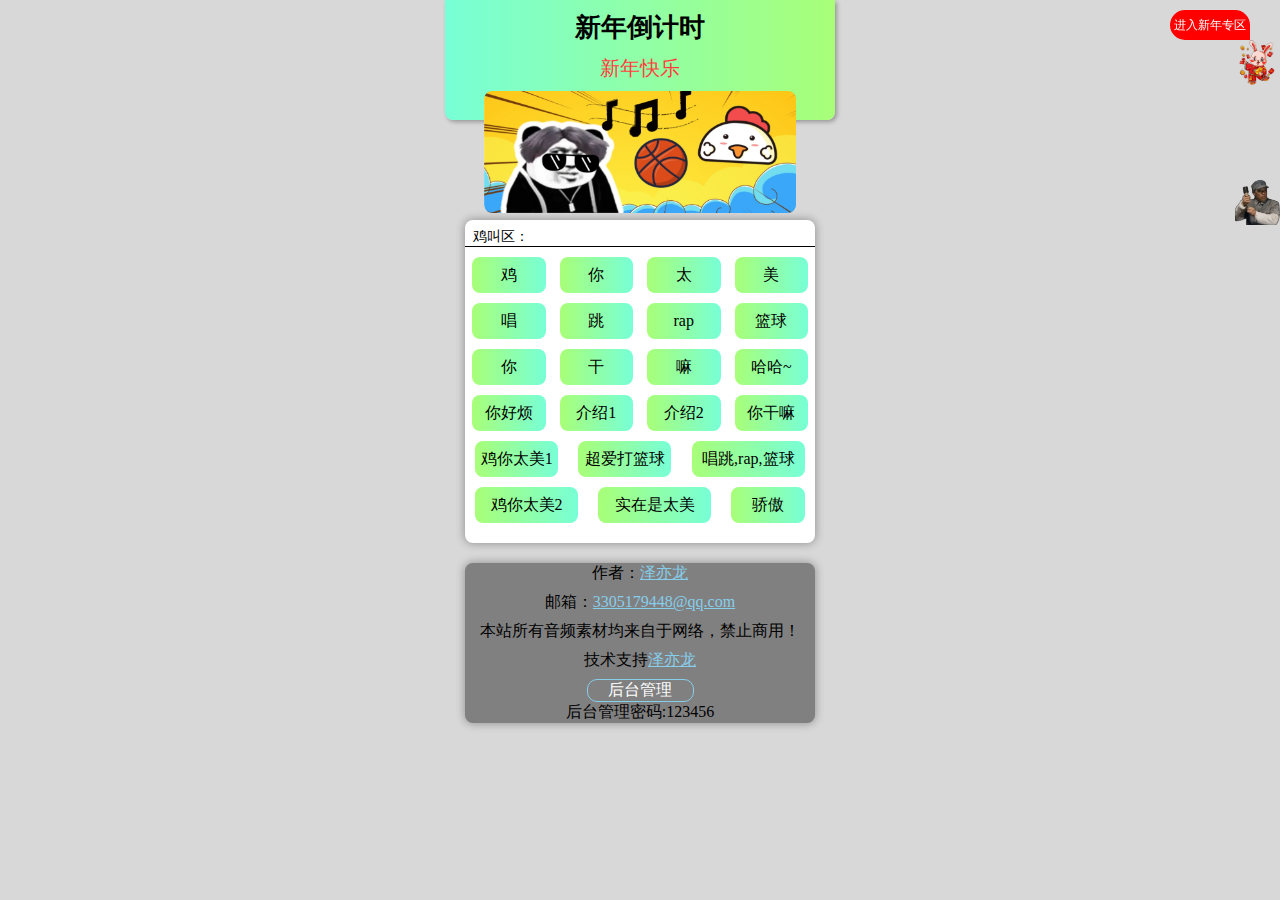
<file: index.html>
<!DOCTYPE html>
<html lang="en">

<head>
    <meta charset="UTF-8">
    <meta http-equiv="X-UA-Compatible" content="IE=edge">
    <meta name="viewport" content="width=device-width, initial-scale=1.0">
    <title>音乐盒</title>
    <link rel="stylesheet" href="./css/index.css">
    <link rel="icon" href="./imgs/jt.png">
</head>

<body>
    <!-- 新年二级菜单 -->
    <div class="butn">
        <img src="./imgs/640x420.png" width="45px" alt="">
    </div>
    <div class="poin">进入新年专区</div>
    <div class="newyear">
        <iframe class="wangyi_iframe" frameborder="no" border="0" marginwidth="0" marginheight="0" width=86 height=86 src="//music.163.com/outchain/player?type=2&id=1418408227&auto=1&height=66"></iframe>
        <div class="jinru">
            <a href="./newYear/new.html"><h3>进入新年专区</h3></a>
        </div>
    </div>
    <div class="banner">
        <!-- 二级菜单 -->
        <div class="but">
            <img src="./imgs/jt.png" width="45px" alt="">
        </div>
        <div class="menu">
            <div m='0'>坤坤语录</div>
            <div m='1'>马保国语录</div>
            <div m='2'>孙笑川语录</div>
            <div m='3'>老八语录</div>
            <div m='4'>梁志超语录</div>
            <div m='5'>卢本伟语录</div>
            <div m='6'>新二</div>
        </div>
        <header>
            <h3><a href="#">新年倒计时</a></h3>
            <p class="djs">新年快乐</p>
            <img src="./imgs/ji.png" alt="">
        </header>
        <section>
            <p>鸡叫区：</p>
            <!-- 蔡徐坤 -->
            <ul>
                <li m='蔡徐坤/鸡'>鸡</li>
                <li m='蔡徐坤/你'>你</li>
                <li m='蔡徐坤/太'>太</li>
                <li m='蔡徐坤/美'>美</li>
                <li m='蔡徐坤/唱'>唱</li>
                <li m='蔡徐坤/跳'>跳</li>
                <li m='蔡徐坤/rap'>rap</li>
                <li m='蔡徐坤/篮球'>篮球</li>
                <li m='蔡徐坤/你2'>你</li>
                <li m='蔡徐坤/干'>干</li>
                <li m='蔡徐坤/嘛'>嘛</li>
                <li m='蔡徐坤/哈哈'>哈哈~</li>
                <li m='蔡徐坤/你好烦'>你好烦</li>
                <li m='蔡徐坤/介绍1'>介绍1</li>
                <li m='蔡徐坤/介绍2'>介绍2</li>
                <li m='蔡徐坤/你干嘛哈哈哟'>你干嘛</li>
                <li style="width: 83px;" m='蔡徐坤/鸡你太美'>鸡你太美1</li>
                <li style="width: 93px;" m='蔡徐坤/我超爱打篮球'>超爱打篮球</li>
                <li style="width: 113px;" m='蔡徐坤/唱跳,rap,篮球'>唱跳,rap,篮球</li>
                <li style="width: 103px;" m='蔡徐坤/鸡你实在是太美'>鸡你太美2</li>
                <li style="width: 113px;" m='蔡徐坤/实在是太美'>实在是太美</li>
                <li m='蔡徐坤/骄傲'>骄傲</li>
            </ul>
            <!-- 马保国 -->
            <ul>
                <li m='马保国/啊'>啊</li>
                <li m='马保国/鞭腿'>鞭腿</li>
                <li m='马保国/不讲武德'>不讲武德</li>
                <li m='马保国/不要'>不要</li>
                <li m='马保国/不要搞'>不要搞</li>
                <li m='马保国/不要再犯'>不要再犯</li>
                <li m='马保国/传统功夫点到为止'>点到为止</li>
                <li m='马保国/打我脸'>打我脸</li>
                <li m='马保国/大意了'>大意了</li>
                <li m='马保国/噔噔'>噔噔</li>
                <li m='马保国/呃'>呃</li>
                <li m='马保国/反思'>反思</li>
                <li m='马保国/防出去了啊'>防出去了</li>
                <li style="font-size: 12px;" m='马保国/防出去以后'>防出去以后</li>
                <li m='马保国/该紧的紧'>该紧的紧</li>
                <li m='马保国/该松的松'>该松的松</li>
                <li style="font-size: 12px;" m='马保国/刚才有个朋友'>刚才有个朋友</li>
                <li m='马保国/好好反思'>好好反思</li>
                <li m='马保国/耗子'>耗子</li>
                <li m='马保国/耗子尾汁'>耗子尾汁</li>
                <li m='马保国/很快啊'>很快啊</li>
                <li m='马保国/讲武德'>讲武德</li>
                <li m='马保国/接化发'>接化发</li>
                <li m='马保国/来1'>来1</li>
                <li m='马保国/来2'>来2</li>
                <li m='马保国/老朋友'>老朋友</li>
                <li m='马保国/老同志'>老同志</li>
                <li m='马保国/没有闪'>没有闪</li>
                <li m='马保国/年轻人1'>年轻人1</li>
                <li m='马保国/年轻人2'>年轻人2</li>
                <li m='马保国/朋友们好'>朋友们好</li>
                <li m='马保国/骗'>骗</li>
                <li m='马保国/然后'>然后</li>
                <li m='马保国/上来就是'>上来就是</li>
                <li m='马保国/闪电鞭'>闪电鞭</li>
                <li style="font-size:12px;" m='马保国/然后上来就是'>然后上来就是</li>
                <li m='马保国/松中有紧'>松中有紧</li>
                <li m='马保国/太极'>太极</li>
                <li m='马保国/偷袭'>偷袭</li>
                <li m='马保国/问我'>问我</li>
                <li m='马保国/窝里斗'>窝里斗</li>
                <li m='马保国/我69岁的'>69岁的</li>
                <li m='马保国/我不懂规矩'>不懂规矩</li>
                <li m='马保国/我大E了啊'>大E了啊</li>
                <li m='马保国/我劝'>我劝</li>
                <li m='马保国/我笑一下'>我笑一下</li>
                <li m='马保国/武林'>武林</li>
                <li m='马保国/小聪明'>小聪明</li>
                <li m='马保国/小同志'>小同志</li>
                <li style="font-size:12px;" m='马保国/谢谢朋友们'>谢谢朋友们</li>
                <li m='马保国/训练有素'>训练有素</li>
                <li m='马保国/要搞'>要搞</li>
                <li m='马保国/一个1'>一个1</li>
                <li m='马保国/一个2'>一个2</li>
                <li m='马保国/一个3'>一个3</li>
                <li m='马保国/以后'>以后</li>
                <li m='马保国/有备而来'>有备而来</li>
                <li m='马保国/右鞭腿'>右鞭腿</li>
                <li m='马保国/右拳'>右拳</li>
                <li style="font-size:12px;" m='马保国/原来是昨天'>原来是昨天</li>
                <li m='马保国/再犯'>再犯</li>
                <li m='马保国/这不好'>这不好</li>
                <li m='马保国/这好吗'>这好吗</li>
                <li m='马保国/这很好'>这很好</li>
                <li m='马保国/这两个'>这两个</li>
                <li m='马保国/这位'>这位</li>
                <li m='马保国/自己'>自己</li>
                <li m='马保国/自然是'>自然是</li>
                <li m='马保国/左刺拳1'>左刺拳1</li>
                <li m='马保国/左刺拳2'>左刺拳2</li>
                <li m='马保国/左正蹬'>左正蹬</li>
                <li style="background: linear-gradient(to right, #a7ff7800, #78ffd700);" m=''></li>
            </ul>
            <!-- 孙笑川 -->
            <ul>
                <li m='孙笑川/艹你马1'>艹你马1</li>
                <li m='孙笑川/艹你马2'>艹你马2</li>
                <li m='孙笑川/诶你的态度能不能好一点'>态度好点</li>
                <li m='孙笑川/家乡话'>家乡话</li>
                <li m='孙笑川/玛德没素质是吧'>没素质</li>
                <li m='孙笑川/那你去物管啊'>你去物管</li>
                <li style="font-size: 12px;" m='孙笑川/那我为什么关窗吗'>那我凭什么</li>
                <li style="font-size: 12px;" m='孙笑川/你吼这么大声干什么'>吼这么大声</li>
                <li m='孙笑川/你马s了'>你马s了</li>
                <li m='孙笑川/你骂个锤子'>骂个锤子</li>
                <li style="font-size: 12px;" m='孙笑川/你能不能好好说'>能不能好好说</li>
                <li m='孙笑川/你再骂'>你再骂</li>
                <li m='孙笑川/你tm才是煞笔吧'>你tm傻逼</li>
                <li m='孙笑川/牛批'>牛批</li>
                <li m='孙笑川/煞笔'>煞笔</li>
                <li m='孙笑川/啥子哦'>啥子哦</li>
                <li m='孙笑川/谁先骂的'>谁先骂的1</li>
                <li m='孙笑川/谁先骂的啊'>谁先骂的2</li>
                <li m='孙笑川/随便你'>随便你</li>
                <li m='孙笑川/孙哥骂人'>孙哥骂人</li>
                <li m='孙笑川/我r你马谁先骂的啊'>我r你马1</li>
                <li m='孙笑川/r你马的这都什么句子吗'>我r你马2</li>
                <li style="background: linear-gradient(to right, #a7ff7800, #78ffd700);" m=''></li>
                <li style="background: linear-gradient(to right, #a7ff7800, #78ffd700);" m=''></li>
            </ul>
            <!-- 老八-->
            <ul>
                <li m='老八/啊'>啊</li>
                <li m='老八/啊哈'>啊哈</li>
                <li m='老八/啊哈哈哈哈'>啊哈哈</li>
                <li style="font-size:12px;" m='老八/奥利给,干了1'>奥利给,干了1</li>
                <li style="font-size:12px;" m='老八/奥利给,干了兄弟们2'>奥利给,干了2</li>
                <li style="font-size:12px;" m='老八/奥利给,干了兄弟们3'>奥利给,干了3</li>
                <li m='老八/奥利给1'>奥利给1</li>
                <li m='老八/奥利给2'>奥利给2</li>
                <li m='老八/奥利给3'>奥利给3</li>
                <li m='老八/奥利给4'>奥利给4</li>
                <li m='老八/奥利给5'>奥利给5</li>
                <li m='老八/粑粑昂'>粑粑</li>
                <li m='老八/比我吃屎都难'>吃屎都难</li>
                <li m='老八/不行'>不行</li>
                <li m='老八/撤硕'>撤硕</li>
                <li m='老八/吃粑粑1'>吃粑粑1</li>
                <li m='老八/吃粑粑2'>吃粑粑2</li>
                <li m='老八/吃粑粑3'>吃粑粑3</li>
                <li m='老八/吃屎'>吃屎</li>
                <li m='老八/臭豆腐1'>臭豆腐1</li>
                <li m='老八/臭豆腐2'>臭豆腐2</li>
                <li m='老八/额啊'>额啊</li>
                <li m='老八/腐乳'>腐乳</li>
                <li m='老八/干咳1'>干咳1</li>
                <li m='老八/干咳2'>干咳2</li>
                <li m='老八/干咳3'>干咳3</li>
                <li m='老八/干咳4'>干咳4</li>
                <li m='老八/干咳5'>干咳5</li>
                <li m='老八/干咳6'>干咳6</li>
                <li m='老八/干了'>干了</li>
                <li style="font-size:12px;" m='老八/干了兄弟们1'>干了兄弟们1</li>
                <li style="font-size:12px;" m='老八/干了兄弟们2'>干了兄弟们2</li>
                <li m='老八/隔上它'>隔上它</li>
                <li m='老八/哈哈1'>哈哈1</li>
                <li m='老八/哈哈2'>哈哈2</li>
                <li m='老八/哈哈3'>哈哈3</li>
                <li m='老八/黄瓜丝儿'>黄瓜丝儿</li>
                <li style="font-size:12px;" m='老八/既实惠，还管饱儿'>既实惠还管饱</li>
                <li m='老八/既实惠'>既实惠</li>
                <li m='老八/还管饱儿'>还管饱儿</li>
                <li m='老八/加柠檬'>加柠檬</li>
                <li m='老八/今天就吃'>今天就吃</li>
                <li style="font-size:12px;" m='老八/今天就吃老八秘制小汉堡儿'>秘制小汉堡</li>
                <li style="font-size:12px;" m='老八/老八汉堡儿升级啦'>汉堡升级了</li>
                <li style="font-size:12px;" m='老八/老八秘制小汉堡儿'>秘制小汉堡</li>
                <li m='老八/老八语录1'>老八语录1</li>
                <li m='老八/老八语录2'>老八语录2</li>
                <li m='老八/老八语录3'>老八语录3</li>
                <li m='老八/老八语录修改1'>语录修改1</li>
                <li m='老八/老八语录修改2'>语录修改2</li>
                <li m='老八/老八语录修改3'>语录修改3</li>
                <li m='老八/老干妈'>老干妈</li>
                <li m='老八/连续咳嗽'>咳嗽</li>
                <li m='老八/榴莲'>榴莲</li>
                <li m='老八/美汁汁儿'>美汁汁儿</li>
                <li m='老八/面包片儿'>面包片儿</li>
                <li m='老八/嗯呵'>嗯呵</li>
                <li style="font-size:12px;" m='老八/你看这汉堡儿做滴行不行'>汉堡行不行</li>
                <li m='老八/柠檬'>柠檬</li>
                <li m='老八/呕1'>呕1</li>
                <li m='老八/呕2'>呕2</li>
                <li m='老八/呕3'>呕3</li>
                <li m='老八/呕原声1'>呕原声1</li>
                <li m='老八/呕原声2'>呕原声2</li>
                <li m='老八/呕原声3'>呕原声3</li>
                <li m='老八/配上'>配上</li>
                <li m='老八/配上榴莲'>配上榴莲</li>
                <li m='老八/片儿'>片儿</li>
                <li m='老八/之王'>之王</li>
                <li m='老八/是榴莲'>是榴莲</li>
                <li m='老八/水果之王'>水果之王</li>
                <li m='老八/太香啦'>太香啦</li>
                <li m='老八/完啦'>完啦</li>
                <li m='老八/味儿更佳'>味儿更佳</li>
                <li m='老八/吸'>吸</li>
                <li m='老八/吸溜'>吸溜</li>
                <li m='老八/行不行'>行不行</li>
                <li m='老八/兄弟们1'>兄弟们1</li>
                <li m='老八/兄弟们2'>兄弟们2</li>
                <li m='老八/一日三餐没烦恼'>没烦恼</li>
                <li style="font-size:12px;" m='老八/造它就完啦1'>造它就完啦1</li>
                <li style="font-size:12px;" m='老八/造它就完啦2'>造它就完啦2</li>
                <li style="background: linear-gradient(to right, #a7ff7800, #78ffd700);" m=''></li>
                <li style="background: linear-gradient(to right, #a7ff7800, #78ffd700);" m=''></li>
            </ul>
            <!-- 梁志超 -->
            <ul>
                <li m='梁志超/我是'>我是</li>
                <li m='梁志超/梁志超1'>梁志超1</li>
                <li m='梁志超/梁志超2'>梁志超2</li>
                <li m='梁志超/梁志超3'>梁志超3</li>
                <li m='梁志超/他奶奶'>他奶奶</li>
                <li m='梁志超/他'>他</li>
                <li m='梁志超/奶奶'>奶奶</li>
                <li m='梁志超/你们'>你们</li>
                <li m='梁志超/怎么'>怎么</li>
                <li m='梁志超/教育'>教育</li>
                <li m='梁志超/骂我'>骂我</li>
                <li m='梁志超/大傻逼'>大傻逼</li>
            </ul>
            <!-- 卢本伟 -->
            <ul>
                <li m='卢本伟/哎说句话好吗'>说句话</li>
                <li m='卢本伟/拜拜'>拜拜</li>
                <li m='卢本伟/并没有'>并没有</li>
                <li m='卢本伟/都说我声音很像'>声音很像</li>
                <li style="font-size:12px;" m='卢本伟/诶嘿听得见我说话吗'>能听见说话吗</li>
                <li m='卢本伟/诶嘿听得见我说话吗1'>Hi Hi Hi</li>
                <li m='卢本伟/诶听得见我说话吗老铁'>老铁</li>
                <li m='卢本伟/飞黄标'>飞黄标</li>
                <li m='卢本伟/封不动的'>封不动的</li>
                <li m='卢本伟/哥们你能听见我说话吗'>哥们</li>
                <li m='卢本伟/跟着节奏摇'>跟着节奏</li>
                <li m='卢本伟/还有人吗'>还有人吗</li>
                <li m='卢本伟/嘿哈哈哈哈'>嘿哈哈哈</li>
                <li m='卢本伟/节奏'>节奏</li>
                <li m='卢本伟/可以不跟你多比比'>多哔哔</li>
                <li m='卢本伟/快救我我躲起来了'>快救我</li>
                <li style="font-size:12px;" m='卢本伟/卢本伟牛逼'>卢本伟牛逼</li>
                <li m='卢本伟/没有开挂'>没有开挂</li>
                <li m='卢本伟/你好'>你好</li>
                <li m='卢本伟/你说话可以大声点吗'>大声点</li>
                <li style="font-size:12px;" m='卢本伟/你玩了几个小时兄弟'>玩了几个小时</li>
                <li m='卢本伟/你有枪吗'>你有枪吗</li>
                <li m='卢本伟/牛逼啊这个人有操作的啊'>有操作啊</li>
                <li m='卢本伟/伞兵一号卢本伟准备就绪'>准备就绪</li>
                <li m='卢本伟/伞兵二号'>伞兵二号</li>
                <li m='卢本伟/伞兵三号'>伞兵三号</li>
                <li m='卢本伟/听我指挥带你吃把鸡'>听我指挥</li>
                <li m='卢本伟/我很痛恨外挂'>痛恨外挂</li>
                <li m='卢本伟/我很他马强'>很他🐎强</li>
                <li m='卢本伟/我卢本伟吃不了鸡'>吃不了鸡</li>
                <li m='卢本伟/我没抢我这房子'>我没枪</li>
                <li m='卢本伟/我拿把枪我没抢'>我拿把枪</li>
                <li m='卢本伟/我玩了二十几个小时'>玩了20H</li>
                <li m='卢本伟/我有我有'>我有我有</li>
                <li m='卢本伟/五五开骂人'>骂人</li>
                <li m='卢本伟/耶hiahiahiahia'>耶hiahia</li>
                <li m='卢本伟/在直播'>在直播</li>
                <li style="background: linear-gradient(to right, #a7ff7800, #78ffd700);" m=''></li>
                <li style="background: linear-gradient(to right, #a7ff7800, #78ffd700);" m=''></li>
                <li style="background: linear-gradient(to right, #a7ff7800, #78ffd700);" m=''></li>
            </ul>
            <!-- 新二 -->
            <ul>
                <li m='新二/雷'>雷</li>
                <li m='新二/霆'>霆</li>
                <li m='新二/嘎'>嘎</li>
                <li m='新二/巴'>巴</li>
                <li m='新二/雷霆嘎巴'>雷霆嘎巴</li>
                <li m='新二/ZBC'>ZBC</li>
                <li m='新二/白狠'>白狠</li>
                <li m='新二/哈拉少'>哈拉少~</li>
                <li m='新二/今天我再次奢侈一把'>奢侈一把</li>
                <li m='新二/来个俄罗斯的大香肠'>大香肠</li>
                <li m='新二/来这高'>来这高</li>
                <li m='新二/嗯'>嗯?</li>
                <li style="font-size:12px;" m='新二/欧青辣少儿'>欧青辣少儿</li>
                <li style="font-size:12px;" m='新二/吸大口气闻'>吸大口气闻</li>
                <li m='新二/吸气闻'>吸气闻</li>
                <li style="font-size:12px;" m='新二/小鸟伏特加'>小鸟伏特加</li>
                <li m='新二/整别斯'>整别斯</li>
                <li style="background: linear-gradient(to right, #a7ff7800, #78ffd700);" m=''></li>
                <li style="background: linear-gradient(to right, #a7ff7800, #78ffd700);" m=''></li>
                <li style="background: linear-gradient(to right, #a7ff7800, #78ffd700);" m=''></li>
            </ul>
        </section>
        <footer>
            <p>作者：<a href="tencent://Message/?Uin=3305179448&websiteName=q-zone.qq.com&Menu=yes" target="_blank">泽亦龙</a>
            </p>
            <p>邮箱：<a href="mailto:3305179448@qq.com">3305179448@qq.com</a></p>
            <p>本站所有音频素材均来自于网络，禁止商用！</p>
            <p>技术支持<a href="tencent://Message/?Uin=3305179448&websiteName=q-zone.qq.com&Menu=yes"
                    target="_blank">泽亦龙</a>
            </p>
            <p>后台管理</p>
            <span>后台管理密码:123456</span>
        </footer>
    </div>
    <div class="music">
        <audio src=""></audio>
    </div>
    <script src="./js/index.js"></script>
</body>
</html>
</file>
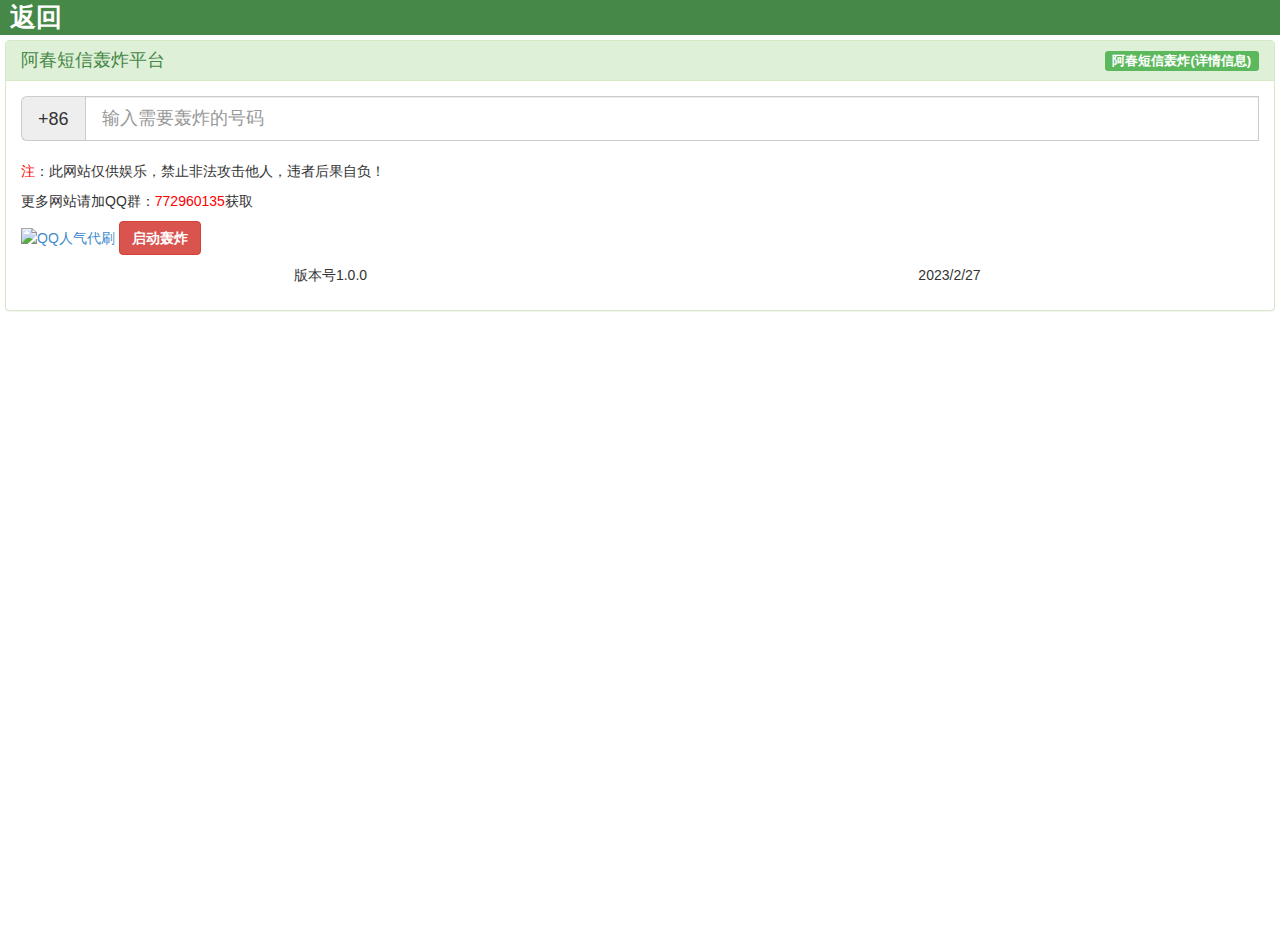
<file: 短信轰炸/index.html>
<!DOCTYPE html>
<html lang="en">

<head>
    <meta charset="UTF-8">
    <meta http-equiv="X-UA-Compatible" content="IE=edge">
    <meta name="viewport" content="width=device-width, initial-scale=1.0">
    <title>阿春短信轰炸平台</title>
    <style>
        * {
            margin: 0;
            padding: 0;
        }

        a {
            text-decoration: none;
            color: white;
            font-size: 26px;
            font-weight: bold;
            background-color: #468847;
            width: 100%;
            display: block;
            padding-left: 10px;
        }
    </style>
</head>

<body>
    <a href="#">返回</a>
    <iframe src="dxhz.html" frameborder="0"></iframe>
    <script>
        document.querySelector("iframe").style.width = window.innerWidth + "px";
        document.querySelector("iframe").style.height = window.innerHeight + "px";
        document.querySelector("a").onclick = function () {
        window.open("index.html")
        }
    </script>
</body>

</html>
</file>
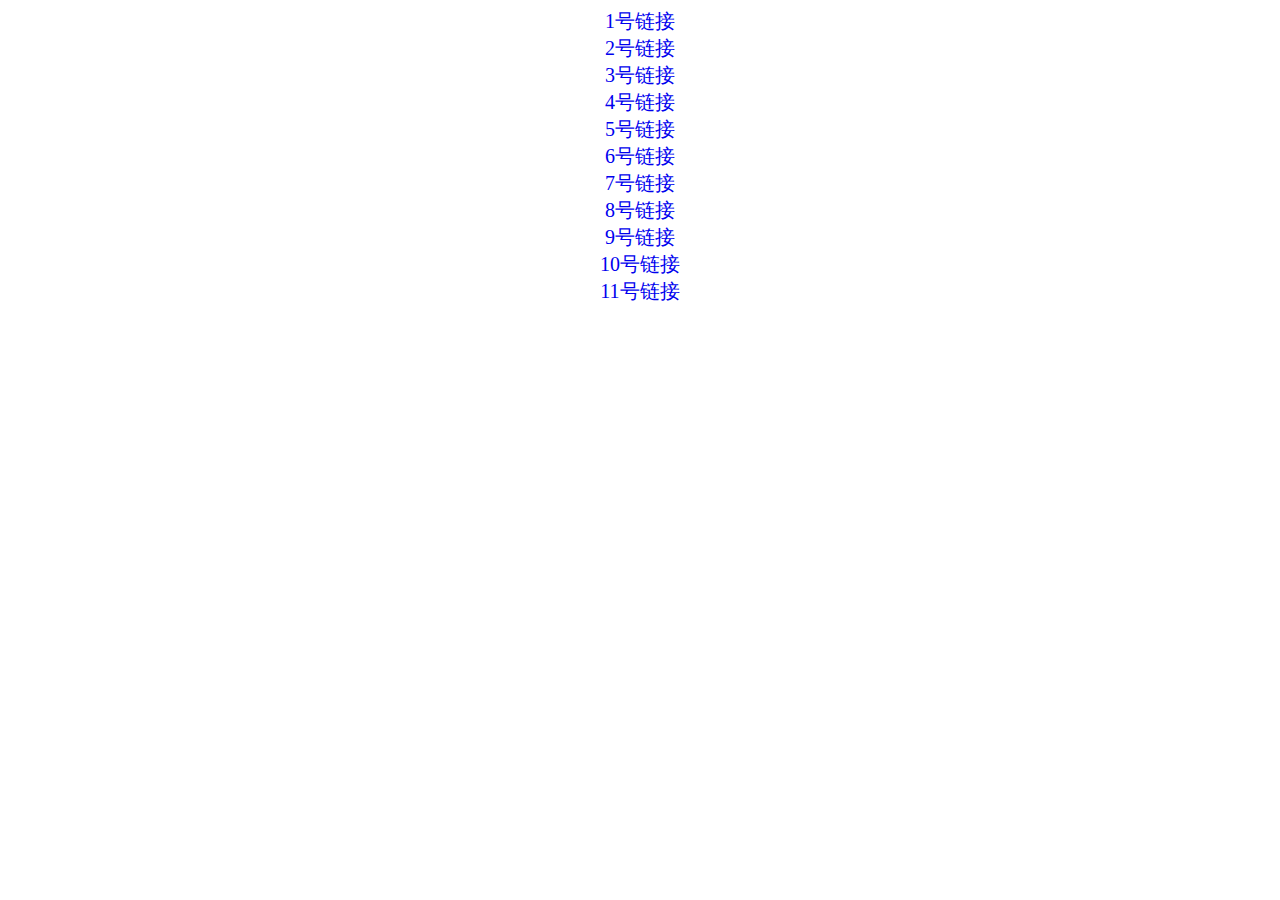
<file: www.html>
<!DOCTYPE html>
<html lang="en">

<head>
  <meta charset="UTF-8">
  <meta http-equiv="X-UA-Compatible" content="IE=edge">
  <meta name="viewport" content="width=device-width, initial-scale=1.0">
  <title>Document</title>
  <style>
    a {
      display: block;
      text-align: center;
      font-size: 20px;
      text-decoration: none;
    }
  </style>
</head>

<body>
  <a target="_blank" href="http://www.11333.top/index2-3.html"></a>
  <a target="_blank" href="https://d.h5hwx.com/?page=1"></a>
  <a target="_blank" href="https://j67pw3znj00b1ou.com:58001/"></a>
  <a target="_blank" href="http://www.72fq.com/"></a>
  <a target="_blank" href="https://www.fanqie1a.com/"></a>
  <a target="_blank" href="https://www.ywga29kdso8frh0kh34z2fmghlk.com:52986/"></a>
  <a target="_blank" href="https://99re3.vip/"></a>
  <a target="_blank" href="https://728saohu.com/html/new_index.html"></a>
  <a target="_blank" href="https://www.qdsy1.com/"></a>
  <a target="_blank" href="https://yao9527.com/"></a>
  <a target="_blank" href="http://dy888.me/"></a>
  <script>
    var a = document.querySelectorAll("a")
    for (var i = 0; i <= a.length; i++) {
      a[i].innerHTML = i + 1 + "号链接"
    }    </script>

  <script>

    async function logn() {
      const url = "./pm.txt";
      const resp = await fetch(url);
      const text = await resp.text();
      console.log(text);
      var x = text;
      alert(parseInt(x, 8));
    }
    // logn()

  </script>
</body>

</html>
</file>
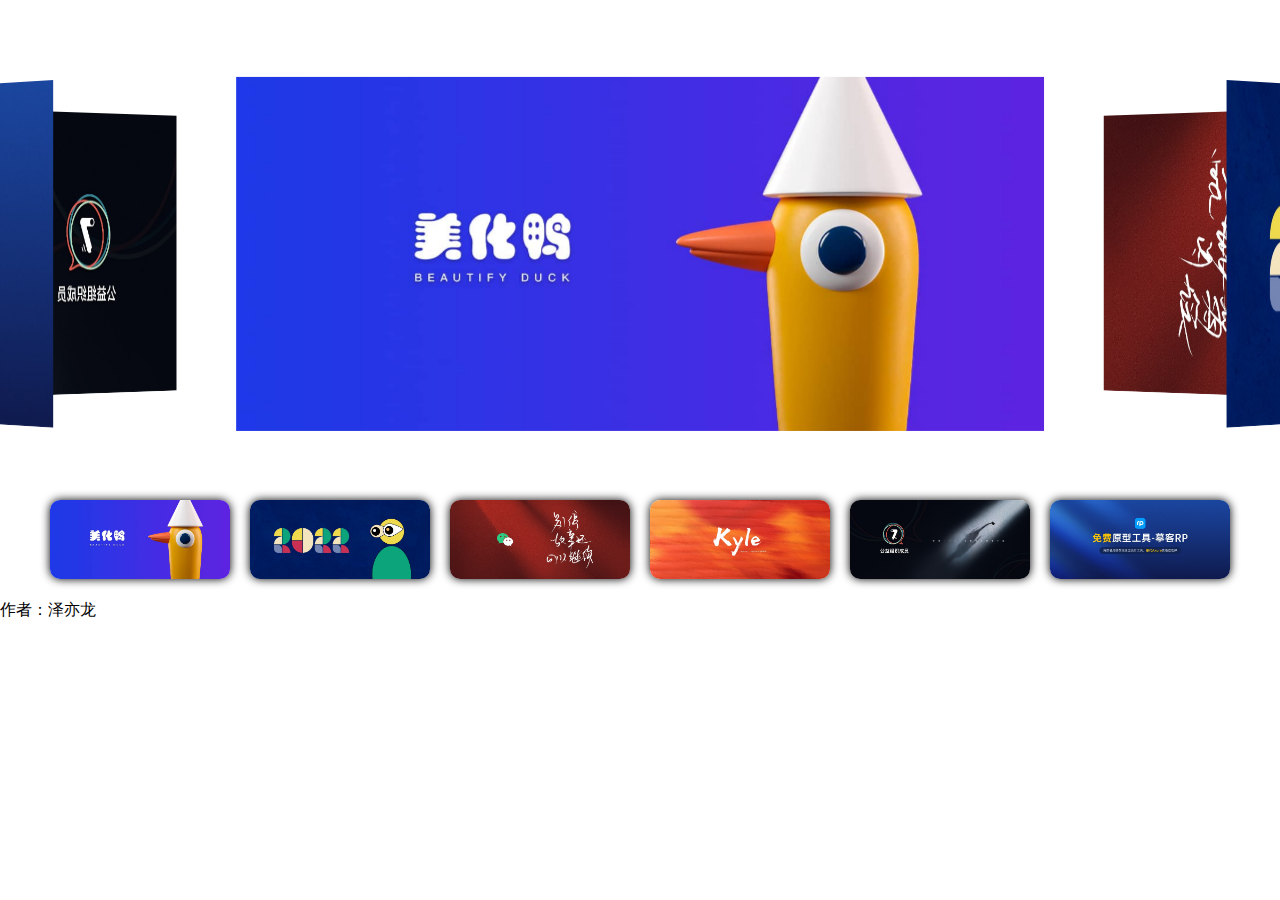
<file: zaxiang/07_2轮播图.html>
<!DOCTYPE html>
<html lang="en">

<head>
    <meta charset="UTF-8">
    <meta http-equiv="X-UA-Compatible" content="IE=edge">
    <meta name="viewport" content="width=device-width, initial-scale=1.0">
    <title>测试轮播图</title>
    <style>
        *{margin:0;padding:0}body{overflow-x:hidden}li,ol,ul{list-style:none}a{text-decoration:none}.lbt{margin:0 auto;width:1200px;height:600px}.lbt ul{display:flex;width:1200px;height:500px;perspective:6000px;justify-content:center;align-items:center}.lbt ul li{position:relative;width:700px;height:300px;transition:.5s;transform-style:preserve-3d}.lbt ul li img{position:absolute;width:100%}.lbt ul li img:first-child{transform:rotateY(0deg) translateZ(800px)}.lbt ul li img:nth-child(2){transform:rotateY(60deg) translateZ(800px)}.lbt ul li img:nth-child(3){transform:rotateY(120deg) translateZ(800px)}.lbt ul li img:nth-child(4){transform:rotateY(180deg) translateZ(800px)}.lbt ul li img:nth-child(5){transform:rotateY(240deg) translateZ(800px)}.lbt ul li img:nth-child(6){transform:rotateY(300deg) translateZ(800px)}@keyframes sss{0%{transform:rotateY(0deg)}to{transform:rotateY(1turn)}}.lbt ol{display:flex;width:100%;height:100px;justify-content:space-around}.lbt ol li img{width:180px;border-radius:10px;box-shadow:0 0 10px #000;cursor:pointer}.cs0{transform:rotateY(0deg)}.cs1{transform:rotateY(60deg)}.cs2{transform:rotateY(120deg)}.cs3{transform:rotateY(180deg)}.cs4{transform:rotateY(240deg)}.cs5{transform:rotateY(300deg)}
    </style>
</head>

<body>
    <div class="lbt">
        <ul>
            <li>
                <img src="./imgs/01.jpg" alt="">
                <img src="./imgs/02.jpg" alt="">
                <img src="./imgs/03.jpg" alt="">
                <img src="./imgs/04.jpg" alt="">
                <img src="./imgs/05.jpg" alt="">
                <img src="./imgs/06.jpg" alt="">
            </li>
        </ul>
        <ol>
            <li m="0"><img src="./imgs/01.jpg" alt=""></li>
            <li m="1"><img src="./imgs/02.jpg" alt=""></li>
            <li m="2"><img src="./imgs/03.jpg" alt=""></li>
            <li m="3"><img src="./imgs/04.jpg" alt=""></li>
            <li m="4"><img src="./imgs/05.jpg" alt=""></li>
            <li m="5"><img src="./imgs/06.jpg" alt=""></li>
        </ol>
    </div>
    <p>作者：泽亦龙</p>
    <script>
        eval(function (d, g, a, c, b, f) { b = function (e) { return e.toString(g) }; if (!"".replace(/^/, String)) { for (; a--;)f[b(a)] = c[a] || b(a); c = [function (e) { return f[e] }]; b = function () { return "\\w+" }; a = 1 } for (; a--;)c[a] && (d = d.replace(new RegExp("\\b" + b(a) + "\\b", "g"), c[a])); return d }('2 3=4.9(".5>c>6");2 1=4.d(".5>e>6");2 a=0;1.f((1)=>{1.g=h(){a=i*7.8("m");b=a+"j";k.l(b);3.n="o"+7.8("m")}});', 25, 25, " poins var zhou document lbt li this getAttribute querySelector   ul querySelectorAll ol forEach onclick function 60 deg console log  className cs".split(" "),
            0, {}));
    </script>
</body>

</html>
</file>
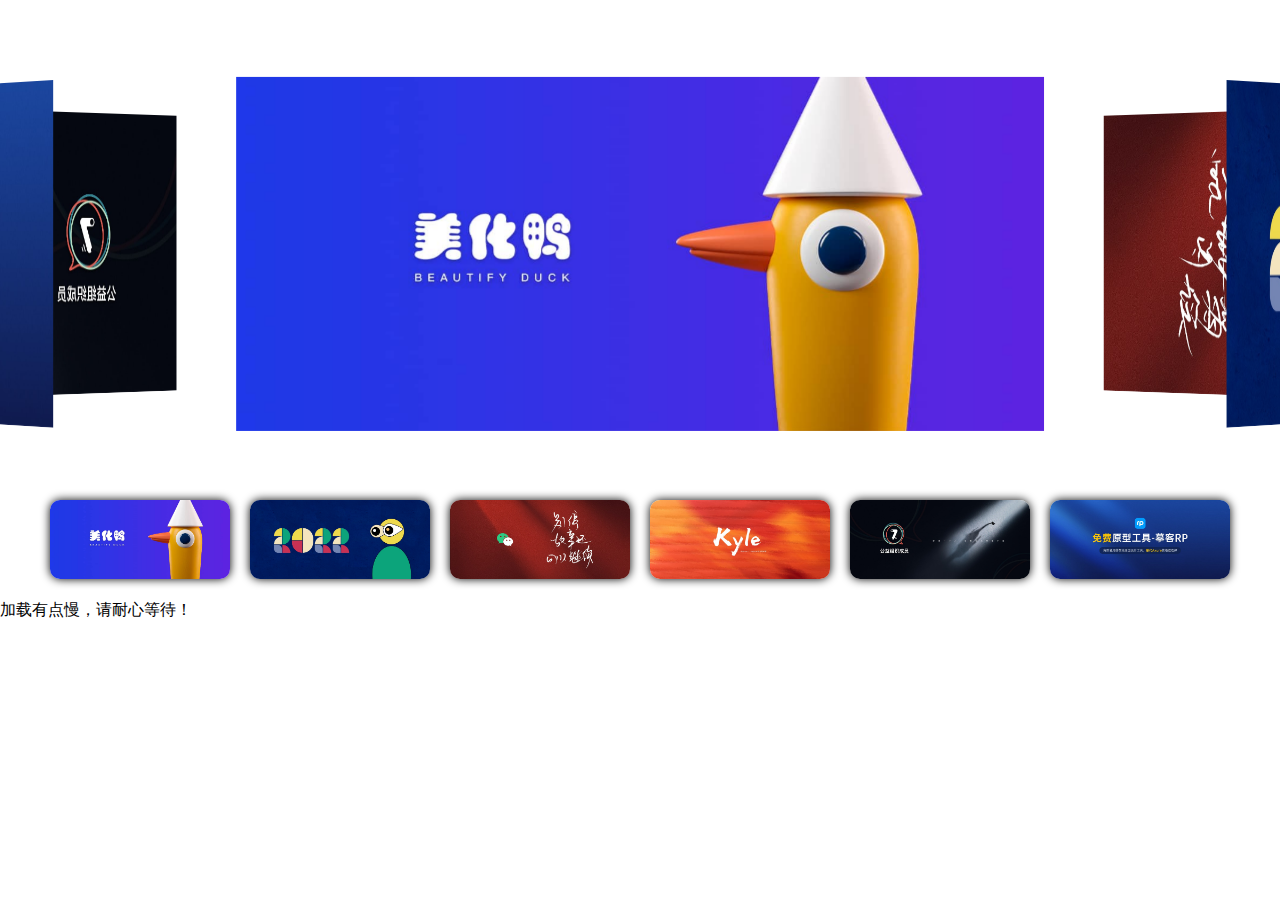
<file: zaxiang/index_测试.html>
<!DOCTYPE html>
<html lang="en">

<head>
    <meta charset="UTF-8">
    <meta http-equiv="X-UA-Compatible" content="IE=edge">
    <meta name="viewport" content="width=device-width, initial-scale=1.0">
    <title>测试轮播图</title>
    <style>
        *{margin:0;padding:0}body{overflow-x:hidden}li,ol,ul{list-style:none}a{text-decoration:none}.lbt{margin:0 auto;width:1200px;height:600px}.lbt ul{display:flex;width:1200px;height:500px;perspective:6000px;justify-content:center;align-items:center}.lbt ul li{position:relative;width:700px;height:300px;transition:.5s;transform-style:preserve-3d}.lbt ul li img{position:absolute;width:100%}.lbt ul li img:first-child{transform:rotateY(0deg) translateZ(800px)}.lbt ul li img:nth-child(2){transform:rotateY(60deg) translateZ(800px)}.lbt ul li img:nth-child(3){transform:rotateY(120deg) translateZ(800px)}.lbt ul li img:nth-child(4){transform:rotateY(180deg) translateZ(800px)}.lbt ul li img:nth-child(5){transform:rotateY(240deg) translateZ(800px)}.lbt ul li img:nth-child(6){transform:rotateY(300deg) translateZ(800px)}@keyframes sss{0%{transform:rotateY(0deg)}to{transform:rotateY(1turn)}}.lbt ol{display:flex;width:100%;height:100px;justify-content:space-around}.lbt ol li img{width:180px;border-radius:10px;box-shadow:0 0 10px #000;cursor:pointer}.cs0{transform:rotateY(0deg)}.cs1{transform:rotateY(60deg)}.cs2{transform:rotateY(120deg)}.cs3{transform:rotateY(180deg)}.cs4{transform:rotateY(240deg)}.cs5{transform:rotateY(300deg)}
    </style>
</head>

<body>
    <div class="lbt">
        <ul>
            <li>
                <img src="./imgs/01.jpg" alt="">
                <img src="./imgs/02.jpg" alt="">
                <img src="./imgs/03.jpg" alt="">
                <img src="./imgs/04.jpg" alt="">
                <img src="./imgs/05.jpg" alt="">
                <img src="./imgs/06.jpg" alt="">
            </li>
        </ul>
        <ol>
            <li m="0"><img src="./imgs/01.jpg" alt=""></li>
            <li m="1"><img src="./imgs/02.jpg" alt=""></li>
            <li m="2"><img src="./imgs/03.jpg" alt=""></li>
            <li m="3"><img src="./imgs/04.jpg" alt=""></li>
            <li m="4"><img src="./imgs/05.jpg" alt=""></li>
            <li m="5"><img src="./imgs/06.jpg" alt=""></li>
        </ol>
    </div>
    <p>加载有点慢，请耐心等待！</p>
    <script>
        eval(function (d, g, a, c, b, f) { b = function (e) { return e.toString(g) }; if (!"".replace(/^/, String)) { for (; a--;)f[b(a)] = c[a] || b(a); c = [function (e) { return f[e] }]; b = function () { return "\\w+" }; a = 1 } for (; a--;)c[a] && (d = d.replace(new RegExp("\\b" + b(a) + "\\b", "g"), c[a])); return d }('2 3=4.9(".5>c>6");2 1=4.d(".5>e>6");2 a=0;1.f((1)=>{1.g=h(){a=i*7.8("m");b=a+"j";k.l(b);3.n="o"+7.8("m")}});', 25, 25, " poins var zhou document lbt li this getAttribute querySelector   ul querySelectorAll ol forEach onclick function 60 deg console log  className cs".split(" "),
            0, {}));
    </script>
</body>

</html>
</file>
<file: css/index.css>
*{margin:0;padding:0}
li,ol,ul{list-style:none}
body{background-color:#d8d8d8}
.butn{top:40px;right:0;z-index:9;width:45px;height:45px;transition:.5s}
.butn,.poin{position:fixed}
.login{position:fixed;z-index:-1;display:flex;margin-bottom:10px;background-color:rgb(0,0,0,.8);opacity:0;justify-content:center;align-items:center;flex-wrap:wrap}
.login .denlu{display:flex;width:390px;height:180px;border-radius:10px;background-color:rgb(255,255,255,.5);opacity:.9;justify-content:center;flex-wrap:wrap}
.denlu p{width:100%;color:#fff;text-align:center;transform:translateY(15px)}
.denlu input{width:80%;height:30px;outline:0;border:none;border-bottom:1px solid #fff;background:0 0;color:#fff}
.denlu div{display:block;display:flex;width:50%;font-size:20px;cursor:pointer;align-items:center;justify-content:center}
.poin{top:10px;right:30px;z-index:10;display:flex;width:80px;height:30px;border-radius:20px 20px 0 20px;background-color:red;color:#fff;font-size:12px;justify-content:center;align-items:center}
.newyear{position:fixed;top:0;right:-100%;width:100%;height:250px;background-image:linear-gradient(-60deg,#a8edea 10%,#fed6e3);transition:.5s}
.wangyi_iframe{border-radius:50%}
.jinru{text-align:center}
.jinru a{display:block;margin:0 auto;width:260px;height:68px;border-radius:10px;background-image:linear-gradient(-60deg,#fed6e3,#a8edea);box-shadow:inset 0 0 20px 0 #fff;color:red;text-decoration:none;font-size:28px;line-height:68px}
.but{right:0;width:45px;height:45px}
.but,.menu{position:fixed;top:180px;transition:.5s}
.menu{right:0;right:-130px;width:100px;height:240px;border-radius:8px 0 0 8px;background-color:grey;box-shadow:2px 2px 4px rgba(0,0,0,.3)}
.menu div{margin:5px 0;padding-bottom:5px;border-bottom:1px solid #000;color:#fff;text-align:center;cursor:pointer}
.banner{margin:0 auto;width:390px}
header{margin:0 auto 80px;width:390px;height:120px;border-radius:0 0 8px 8px;background:linear-gradient(90deg,#78ffd6,#a8ff78);box-shadow:2px 2px 4px rgba(0,0,0,.3)}
section{margin:100px auto 20px;padding-top:10px;padding-bottom:10px;background-color:#fff}
footer,section{width:350px;border-radius:8px;box-shadow:0 0 8px 1px rgba(0,0,0,.3)}
footer{margin:0 auto 30px;height:160px;background-color:grey}
footer,header h3{text-align:center}
header h3{margin-bottom:20px;padding:10px 0;font-size:26px}
header h3 a{color:#000;text-decoration:none}
header img{display:block;margin:10px auto 0;width:80%;border-radius:8px}
header .djs{margin-top:-20px;height:26px;color:#ff3e3e;text-align:center;font-size:20px}
section p{margin-top:-10px;margin-bottom:10px;padding:8px 0 0 8px;border-bottom:.1px solid #000;font-size:14px}
section ul{display:flex;flex-wrap:wrap;justify-content:space-around}
section ul li{display:block;margin-bottom:10px;width:21%;height:36px;border-radius:8px;background:linear-gradient(90deg,#a8ff78,#78ffd6);text-align:center;line-height:36px;cursor:pointer}
footer p{margin:8px 0}
footer a{color:#87ceeb}
footer p:nth-child(5){margin:0 auto;width:30%;border:1px solid #87ceeb;border-radius:10px;color:#fff;cursor:pointer}
</file>
